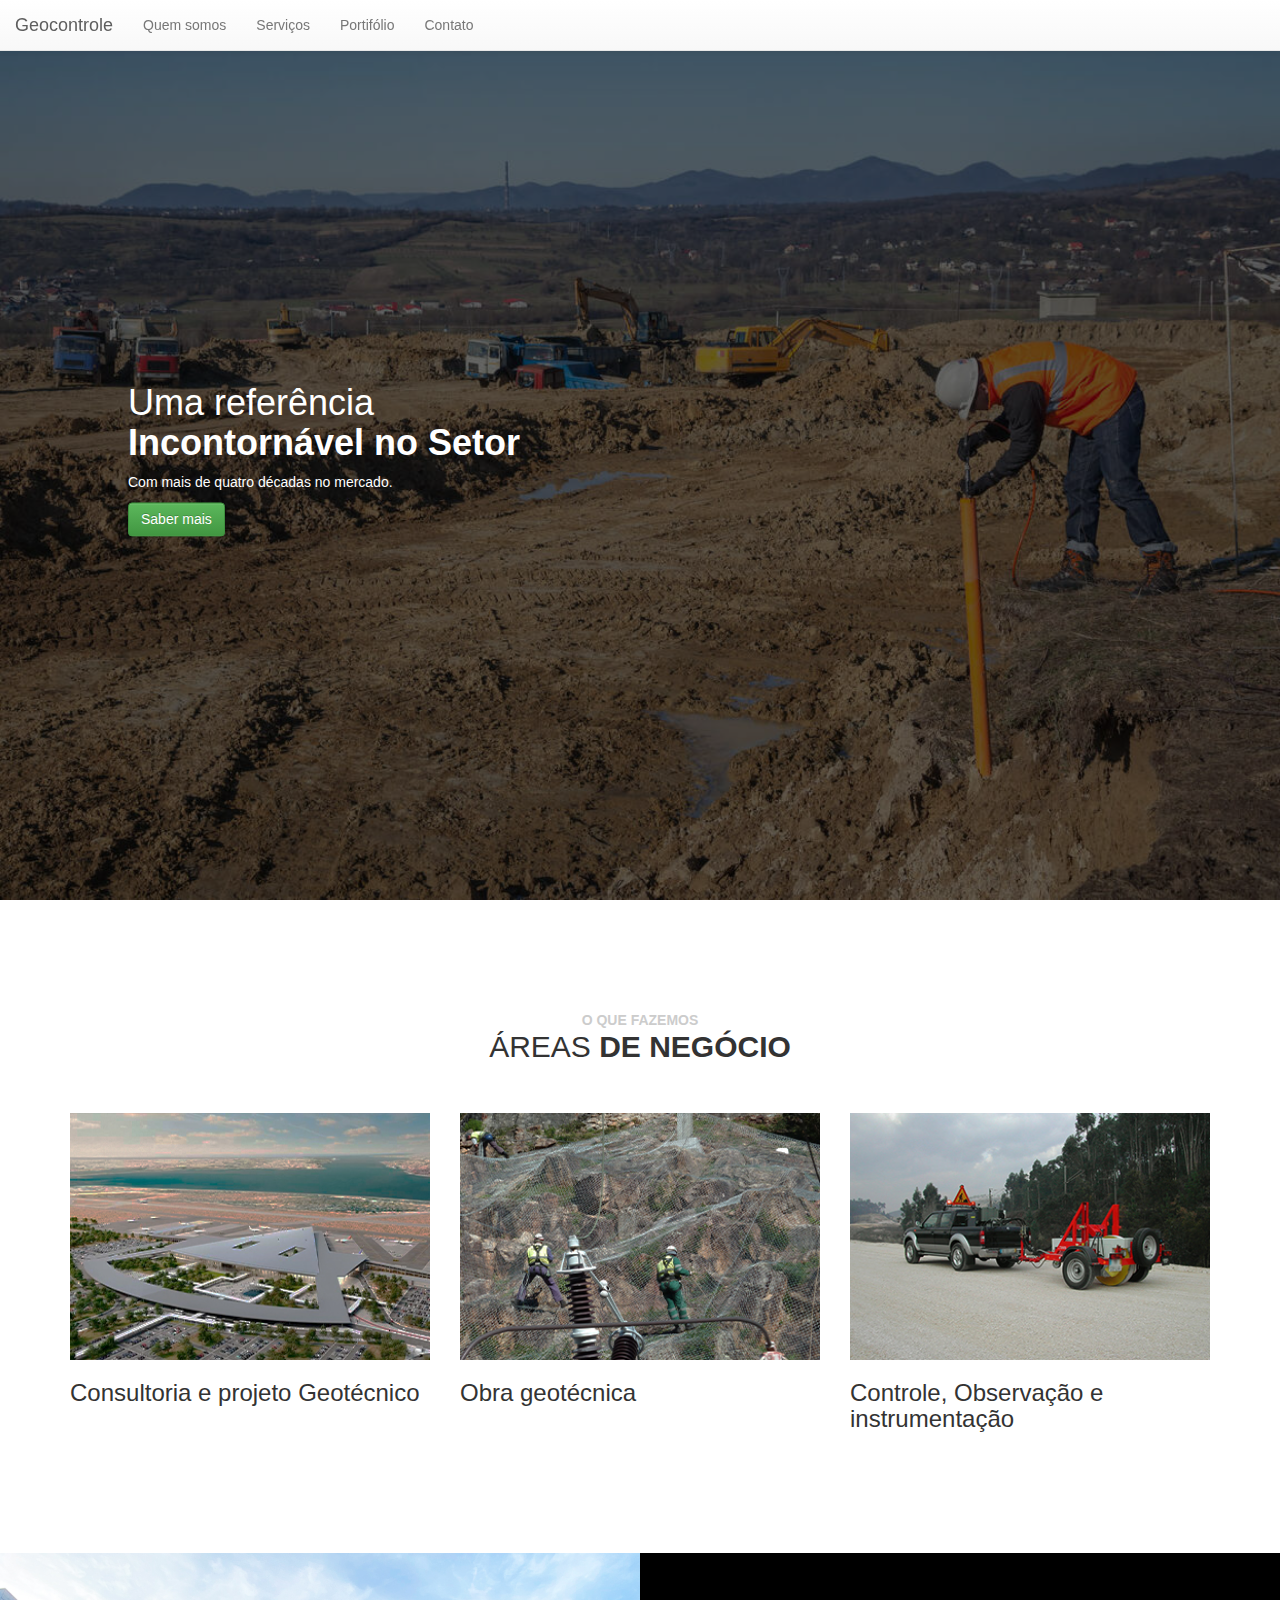
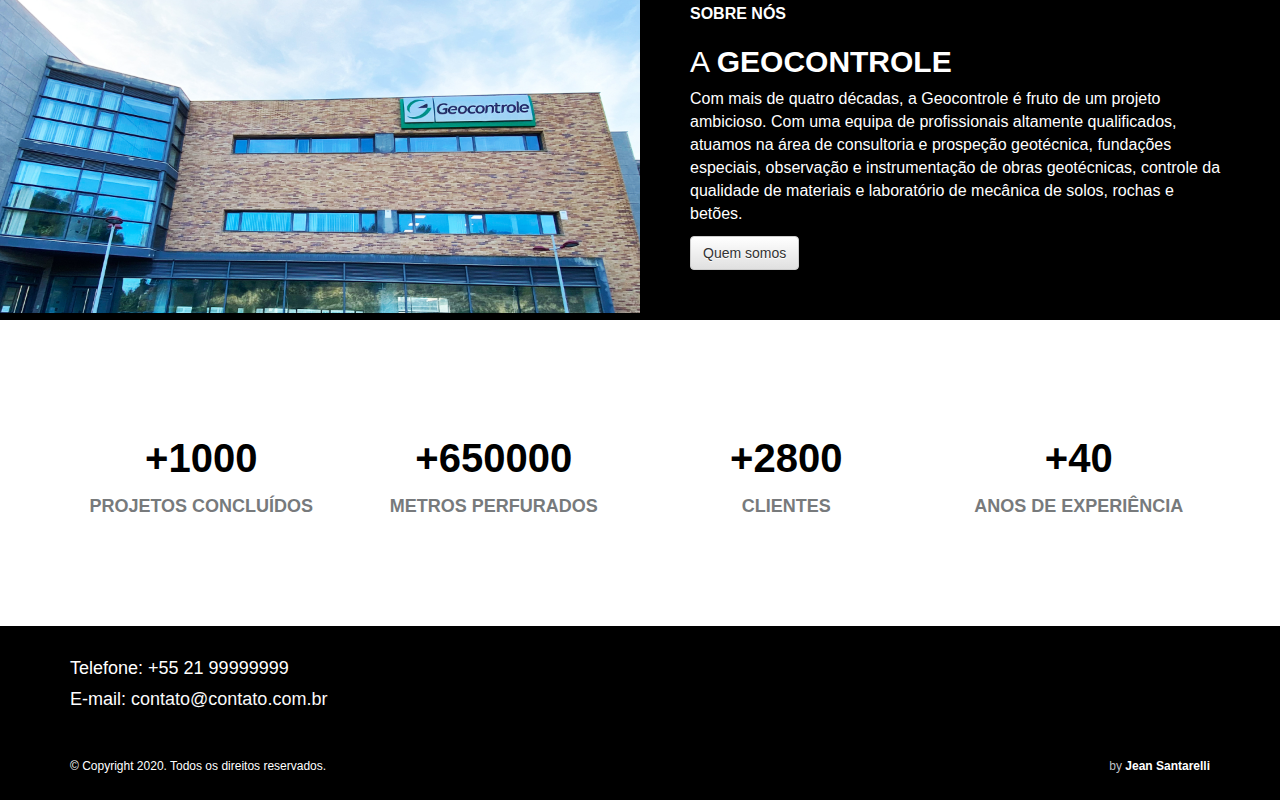
<file: index.html>
<!DOCTYPE html>
<html lang="en">
<head>
  <meta charset="UTF-8">
  <meta name="viewport" content="width=device-width, initial-scale=1.0">
  <title>Página Principal</title>
  <link rel="stylesheet" href="css/bootstrap.min.css">
  <link rel="stylesheet" href="css/bootstrap-theme.min.css">
  <link rel="stylesheet" href="css/style.css">
  <script src="https://code.jquery.com/jquery-1.12.4.min.js" integrity="sha256-ZosEbRLbNQzLpnKIkEdrPv7lOy9C27hHQ+Xp8a4MxAQ=" crossorigin="anonymous"></script>
  <script src="js/bootstrap.min.js"></script>
</head>
<body>
  
  <!-- Header -->
  <nav class="navbar navbar-default navbar-fixed-top">
    <div class="container-fluid">
      <div class="navbar-header">
        <button type="button" class="navbar-toggle collapsed" data-toggle="collapse" data-target="#bs-example-navbar-collapse-1" aria-expanded="false">
          <span class="sr-only">Toggle navigation</span>
          <span class="icon-bar"></span>
          <span class="icon-bar"></span>
          <span class="icon-bar"></span>
        </button>
        <a class="navbar-brand" href="index.html">Geocontrole</a>
      </div>
      <div class="collapse navbar-collapse" id="bs-example-navbar-collapse-1">
        <ul class="nav navbar-nav">
          <li>
            <a href="quem-somos.html">Quem somos</a>
          </li>
          <li>
            <a href="servicos.html">Serviços</a>
          </li>
          <li>
            <a href="portifolio.html">Portifólio</a>
          </li>
          <li>
            <a href="contato.html">Contato</a>
          </li>
        </ul>
      </div>
    </div>
  </nav>
  <!-- / Header -->

  <!-- Banner -->
  <div id="banner">
    <div class="text">
      <h1>Uma referência <span>Incontornável no Setor</span></h1>
      <p>Com mais de quatro décadas no mercado.</p>
      <button type="button" class="btn btn-success">Saber mais</button>
    </div>
  </div>
  <!-- / Banner -->

  <!-- Section 1 -->
  <section class="section">
    <div class="container"> <!-- container ou container-fluid -->
      <div class="row"> <!-- row é a linha -->
        <div class="col-xs-12"> <!-- col é a col-dispositivo-tamanho dispositivos: xs, sm, md, lg --- tamanhos de 1 a 12 -->
          <p>O que fazemos</p>
          <h2>Áreas <span>de negócio</span></h2>
        </div>
        <div class="col-xs-12 col-md-4">
          <img src="images/img1.jpg" alt="Consultoria e projeto Geotécnico" />
          <h3>Consultoria e projeto Geotécnico</h3>
        </div>
        <div class="col-xs-12 col-sm-6 col-md-4">
          <img src="images/img2.jpg" alt="Obra geotécnica" />
          <h3>Obra geotécnica</h3>
        </div>
        <div class="col-xs-12 col-sm-6 col-md-4">
          <img src="images/img3.jpg" alt="Controle, Observação e instrumentação" />
          <h3>Controle, Observação e instrumentação</h3>
        </div>
      </div>
    </div>
  </section>
  <!-- / Section 1 -->

  <!-- Section 2 -->
  <section class="fiftyFifty">
    <div class="container-fluid">
      <div class="row row-no-gutters">
        <div class="col-xs-12 col-sm-6">
          <img src="images/bg-section.jpg" alt="A Geocontrole" />
        </div>
        <div class="col-xs-12 col-sm-6">
          <div class="textBlock">
            <p class="area">Sobre nós</p>
            <h2>A <span>Geocontrole</span></h2>
            <p>Com mais de quatro décadas, a Geocontrole é fruto de um projeto ambicioso. Com uma equipa de profissionais altamente qualificados, atuamos na área de consultoria e prospeção geotécnica, fundações especiais, observação e instrumentação de obras geotécnicas, controle da qualidade de materiais e laboratório de mecânica de solos, rochas e betões.</p>
            <button type="button" class="btn btn-default">Quem somos</button>
          </div>
        </div>
      </div>
    </div>
  </section>
  <!-- / Section 2 -->

  <!-- Section 3 -->
  <section class="section">
    <div class="container">
      <div class="row">
        <div class="col-xs-12 col-sm-6 col-md-3">
          <p class="number">+1000</p>
          <h4>Projetos concluídos</h4>
        </div>
        <div class="col-xs-12 col-sm-6 col-md-3">
          <p class="number">+650000</p>
          <h4>Metros perfurados</h4>
        </div>
        <div class="col-xs-12 col-sm-6 col-md-3">
          <p class="number">+2800</p>
          <h4>Clientes</h4>
        </div>
        <div class="col-xs-12 col-sm-6 col-md-3">
          <p class="number">+40</p>
          <h4>Anos de experiência</h4>
        </div>
      </div>
    </div>
  </section>
  <!-- / Section 3 -->

  <!-- Rodape -->
  <footer id="footer">
    <div class="container">
      <div class="row contact">
        <div class="col-xs-12">
          <p>Telefone: +55 21 99999999</p>
          <p>E-mail: <a href="mailto:contato@contato.com.br">contato@contato.com.br</a></p>
        </div>
      </div>
      <div class="row copy">
        <div class="col-xs-12 col-md-6">
          <p>&copy; Copyright 2020. Todos os direitos reservados.</p>
        </div>
        <div class="col-xs-12 col-md-6">
          <p class="poweredBy">by <span>Jean Santarelli</span></p>
        </div>
      </div>
    </div>
  </footer>
  <!-- / Rodape -->
  
</body>
</html>
</file>
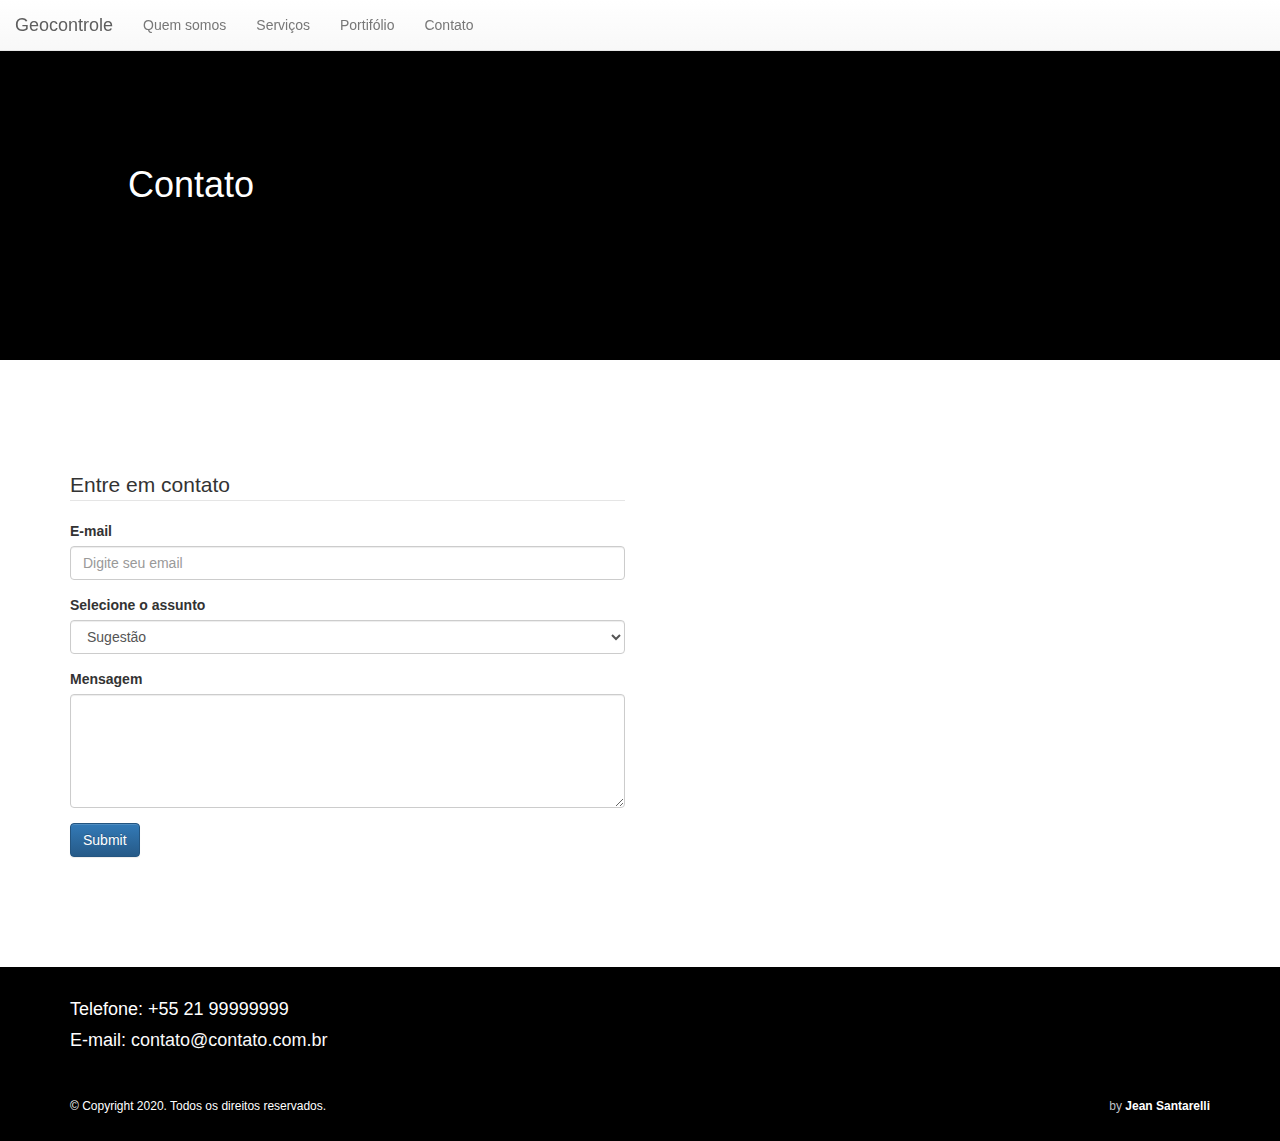
<file: contato.html>
<!DOCTYPE html>
<html lang="en">
<head>
  <meta charset="UTF-8">
  <meta name="viewport" content="width=device-width, initial-scale=1.0">
  <title>Contato</title>
  <link rel="stylesheet" href="css/bootstrap.min.css">
  <link rel="stylesheet" href="css/bootstrap-theme.min.css">
  <link rel="stylesheet" href="css/style.css">
  <script src="https://code.jquery.com/jquery-1.12.4.min.js" integrity="sha256-ZosEbRLbNQzLpnKIkEdrPv7lOy9C27hHQ+Xp8a4MxAQ=" crossorigin="anonymous"></script>
  <script src="js/bootstrap.min.js"></script>
</head>
<body>
  
  <!-- Header -->
  <nav class="navbar navbar-default navbar-fixed-top">
    <div class="container-fluid">
      <div class="navbar-header">
        <button type="button" class="navbar-toggle collapsed" data-toggle="collapse" data-target="#bs-example-navbar-collapse-1" aria-expanded="false">
          <span class="sr-only">Toggle navigation</span>
          <span class="icon-bar"></span>
          <span class="icon-bar"></span>
          <span class="icon-bar"></span>
        </button>
        <a class="navbar-brand" href="index.html">Geocontrole</a>
      </div>
      <div class="collapse navbar-collapse" id="bs-example-navbar-collapse-1">
        <ul class="nav navbar-nav">
          <li>
            <a href="quem-somos.html">Quem somos</a>
          </li>
          <li>
            <a href="servicos.html">Serviços</a>
          </li>
          <li>
            <a href="portifolio.html">Portifólio</a>
          </li>
          <li>
            <a href="contato.html">Contato</a>
          </li>
        </ul>
      </div>
    </div>
  </nav>
  <!-- / Header -->

  <!-- Banner -->
  <div id="banner" class="page">
    <div class="text">
      <h1>Contato</h1>
    </div>
  </div>
  <!-- / Banner -->

  <!-- Section 1 -->
  <section class="section">
    <div class="container">
      <div class="row">
        <div class="col-xs-12 col-md-6">
          <form>
            <fieldset>
              <legend>Entre em contato</legend>

              <div class="form-group">
                <label for="exampleInputEmail1">E-mail</label>
                <input type="email" class="form-control" id="exampleInputEmail1" aria-describedby="emailHelp" placeholder="Digite seu email">
              </div>

              <div class="form-group">
                <label for="exampleSubject">Selecione o assunto</label>
                <select class="form-control" id="exampleSubject">
                  <option value="sugestao">Sugestão</option>
                  <option value="reclamacao">Reclamação</option>
                  <option value="elogios">Elogios</option>
                </select>
              </div>

              <div class="form-group">
                <label for="exampleTextarea">Mensagem</label>
                <textarea class="form-control" id="exampleTextarea" rows="5"></textarea>
              </div>
 
              <button type="submit" class="btn btn-primary">Submit</button>
              
            </fieldset>
          </form>
        </div>
      </div>
    </div>
  </section>
  <!-- / Section 1 -->

  <!-- Rodape -->
  <footer id="footer">
    <div class="container">
      <div class="row contact">
        <div class="col-xs-12">
          <p>Telefone: +55 21 99999999</p>
          <p>E-mail: <a href="mailto:contato@contato.com.br">contato@contato.com.br</a></p>
        </div>
      </div>
      <div class="row copy">
        <div class="col-xs-12 col-md-6">
          <p>&copy; Copyright 2020. Todos os direitos reservados.</p>
        </div>
        <div class="col-xs-12 col-md-6">
          <p class="poweredBy">by <span>Jean Santarelli</span></p>
        </div>
      </div>
    </div>
  </footer>
  <!-- / Rodape -->
  
</body>
</html>
</file>
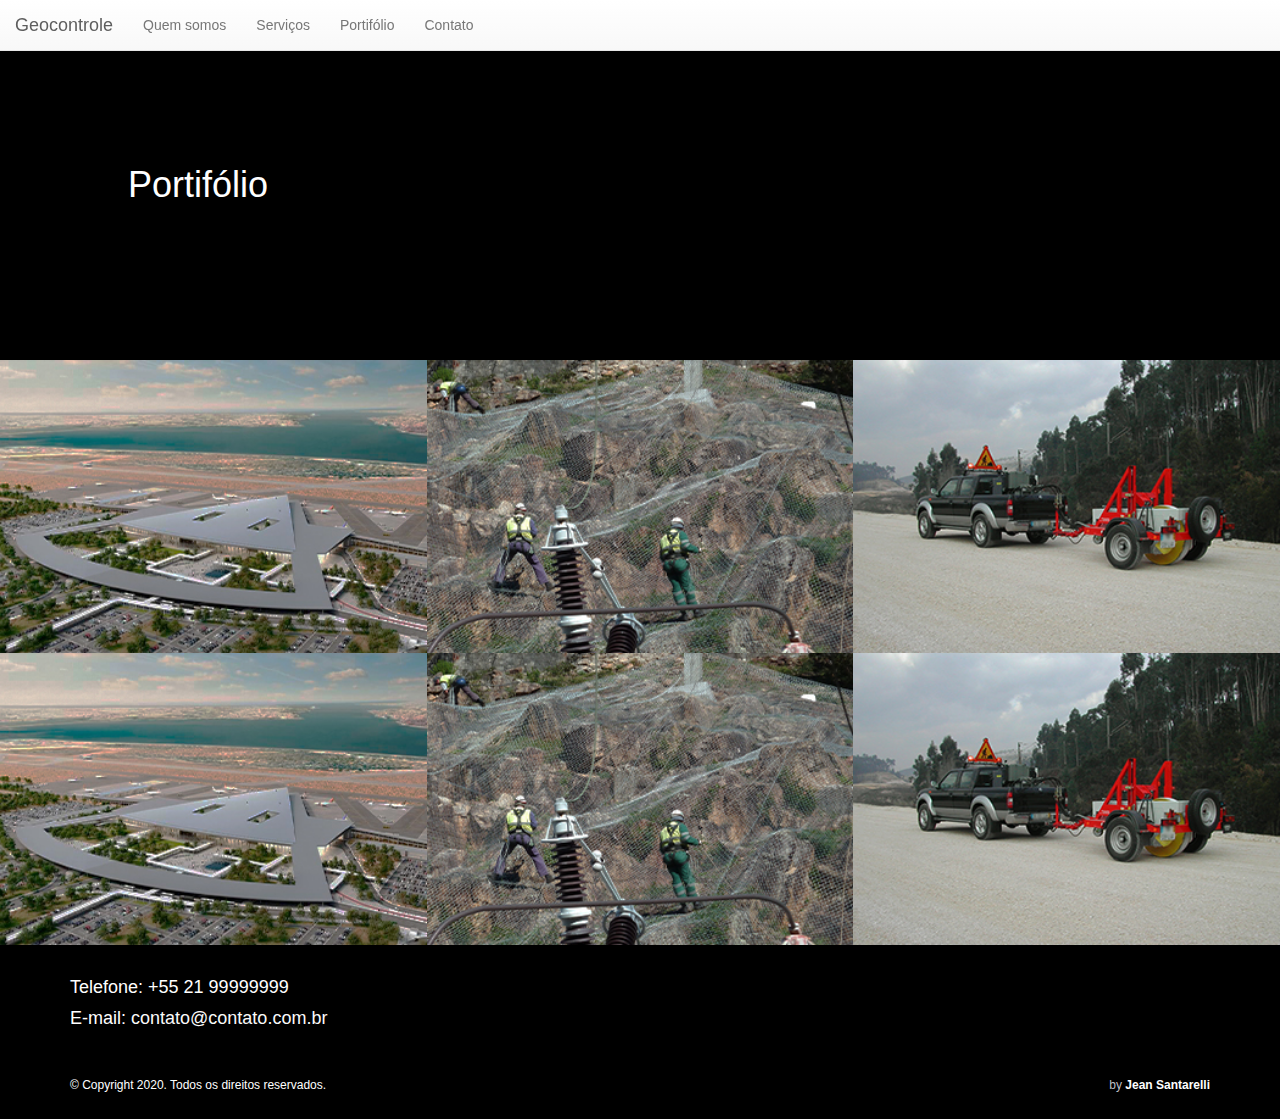
<file: portifolio.html>
<!DOCTYPE html>
<html lang="en">
<head>
  <meta charset="UTF-8">
  <meta name="viewport" content="width=device-width, initial-scale=1.0">
  <title>Portifólio</title>
  <link rel="stylesheet" href="css/bootstrap.min.css">
  <link rel="stylesheet" href="css/bootstrap-theme.min.css">
  <link rel="stylesheet" href="css/style.css">
  <script src="https://code.jquery.com/jquery-1.12.4.min.js" integrity="sha256-ZosEbRLbNQzLpnKIkEdrPv7lOy9C27hHQ+Xp8a4MxAQ=" crossorigin="anonymous"></script>
  <script src="js/bootstrap.min.js"></script>
</head>
<body>
  
  <!-- Header -->
  <nav class="navbar navbar-default navbar-fixed-top">
    <div class="container-fluid">
      <div class="navbar-header">
        <button type="button" class="navbar-toggle collapsed" data-toggle="collapse" data-target="#bs-example-navbar-collapse-1" aria-expanded="false">
          <span class="sr-only">Toggle navigation</span>
          <span class="icon-bar"></span>
          <span class="icon-bar"></span>
          <span class="icon-bar"></span>
        </button>
        <a class="navbar-brand" href="index.html">Geocontrole</a>
      </div>
      <div class="collapse navbar-collapse" id="bs-example-navbar-collapse-1">
        <ul class="nav navbar-nav">
          <li>
            <a href="quem-somos.html">Quem somos</a>
          </li>
          <li>
            <a href="servicos.html">Serviços</a>
          </li>
          <li>
            <a href="portifolio.html">Portifólio</a>
          </li>
          <li>
            <a href="contato.html">Contato</a>
          </li>
        </ul>
      </div>
    </div>
  </nav>
  <!-- / Header -->

  <!-- Banner -->
  <div id="banner" class="page">
    <div class="text">
      <h1>Portifólio</h1>
    </div>
  </div>
  <!-- / Banner -->

  <!-- Section 1 -->
  <section class="section portifolio">
    <div class="container-fluid">

      <div class="row row-no-gutters">
        <div class="col-xs-12 col-md-4">
          <img src="images/img1.jpg" alt="Consultoria e projeto Geotécnico" />
        </div>
        <div class="col-xs-12 col-sm-6 col-md-4">
          <img src="images/img2.jpg" alt="Obra geotécnica" />
        </div>
        <div class="col-xs-12 col-sm-6 col-md-4">
          <img src="images/img3.jpg" alt="Controle, Observação e instrumentação" />
        </div>
      </div>
      <div class="row row-no-gutters">
        <div class="col-xs-12 col-md-4">
          <img src="images/img1.jpg" alt="Consultoria e projeto Geotécnico" />
        </div>
        <div class="col-xs-12 col-sm-6 col-md-4">
          <img src="images/img2.jpg" alt="Obra geotécnica" />
        </div>
        <div class="col-xs-12 col-sm-6 col-md-4">
          <img src="images/img3.jpg" alt="Controle, Observação e instrumentação" />
        </div>
      </div>

    </div>
  </section>
  <!-- / Section 1 -->

  <!-- Rodape -->
  <footer id="footer">
    <div class="container">
      <div class="row contact">
        <div class="col-xs-12">
          <p>Telefone: +55 21 99999999</p>
          <p>E-mail: <a href="mailto:contato@contato.com.br">contato@contato.com.br</a></p>
        </div>
      </div>
      <div class="row copy">
        <div class="col-xs-12 col-md-6">
          <p>&copy; Copyright 2020. Todos os direitos reservados.</p>
        </div>
        <div class="col-xs-12 col-md-6">
          <p class="poweredBy">by <span>Jean Santarelli</span></p>
        </div>
      </div>
    </div>
  </footer>
  <!-- / Rodape -->
  
</body>
</html>
</file>
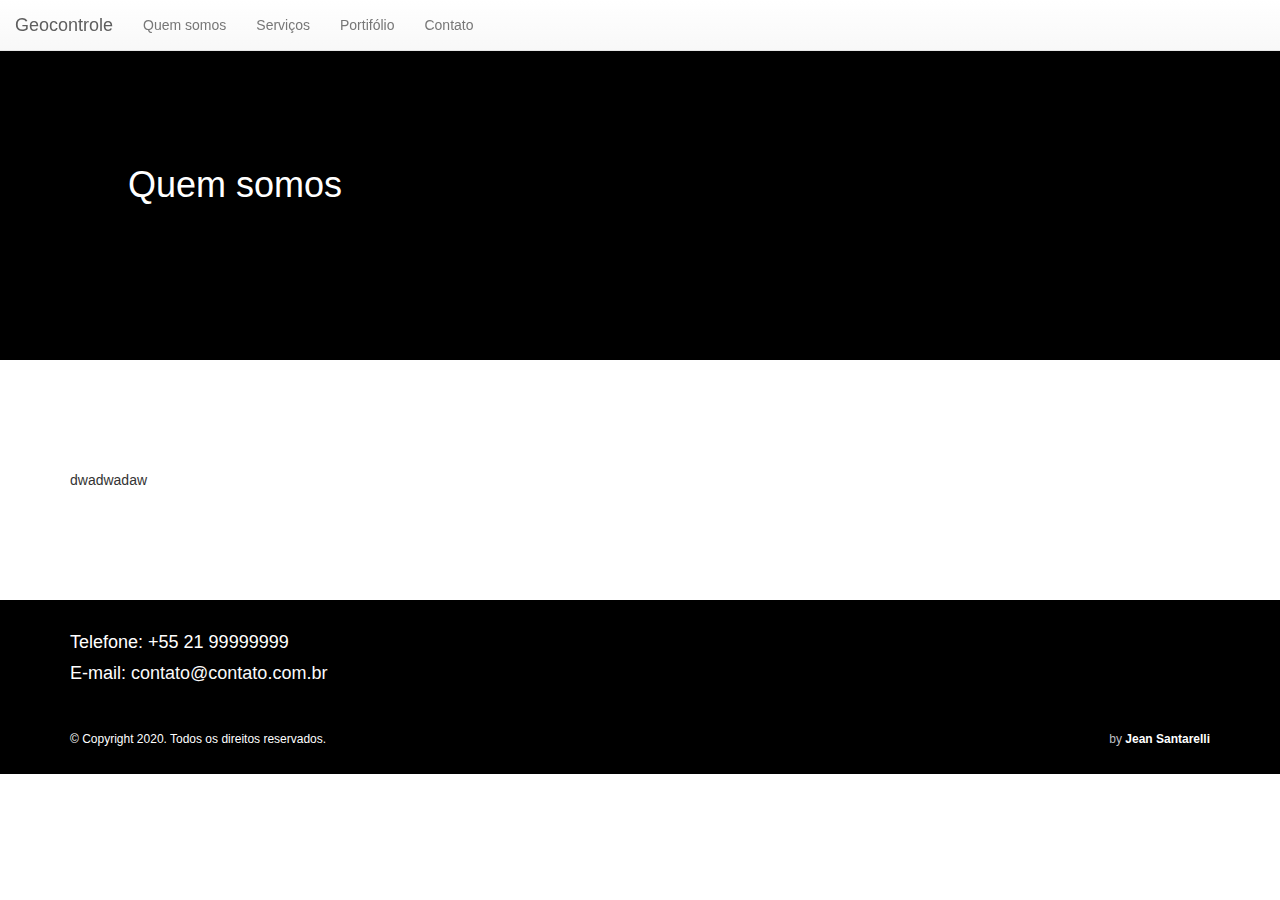
<file: quem-somos.html>
<!DOCTYPE html>
<html lang="en">
<head>
  <meta charset="UTF-8">
  <meta name="viewport" content="width=device-width, initial-scale=1.0">
  <title>Quem somos</title>
  <link rel="stylesheet" href="css/bootstrap.min.css">
  <link rel="stylesheet" href="css/bootstrap-theme.min.css">
  <link rel="stylesheet" href="css/style.css">
</head>
<body>
  
  <!-- Header -->
  <nav class="navbar navbar-default navbar-fixed-top">
    <div class="container-fluid">
      <div class="navbar-header">
        <button type="button" class="navbar-toggle collapsed" data-toggle="collapse" data-target="#bs-example-navbar-collapse-1" aria-expanded="false">
          <span class="sr-only">Toggle navigation</span>
          <span class="icon-bar"></span>
          <span class="icon-bar"></span>
          <span class="icon-bar"></span>
        </button>
        <a class="navbar-brand" href="index.html">Geocontrole</a>
      </div>
      <div class="collapse navbar-collapse" id="bs-example-navbar-collapse-1">
        <ul class="nav navbar-nav">
          <li>
            <a href="quem-somos.html">Quem somos</a>
          </li>
          <li>
            <a href="servicos.html">Serviços</a>
          </li>
          <li>
            <a href="portifolio.html">Portifólio</a>
          </li>
          <li>
            <a href="contato.html">Contato</a>
          </li>
        </ul>
      </div>
    </div>
  </nav>
  <!-- / Header -->

  <!-- Banner -->
  <div id="banner" class="page">
    <div class="text">
      <h1>Quem somos</h1>
    </div>
  </div>
  <!-- / Banner -->

  <!-- Section 1 -->
  <section class="section">
    <div class="container">
      <div class="row">
        <div class="col-xs-12 col-md-6">
          dwadwadaw
        </div>
      </div>
    </div>
  </section>
  <!-- / Section 1 -->

  <!-- Rodape -->
  <footer id="footer">
    <div class="container">
      <div class="row contact">
        <div class="col-xs-12">
          <p>Telefone: +55 21 99999999</p>
          <p>E-mail: <a href="mailto:contato@contato.com.br">contato@contato.com.br</a></p>
        </div>
      </div>
      <div class="row copy">
        <div class="col-xs-12 col-md-6">
          <p>&copy; Copyright 2020. Todos os direitos reservados.</p>
        </div>
        <div class="col-xs-12 col-md-6">
          <p class="poweredBy">by <span>Jean Santarelli</span></p>
        </div>
      </div>
    </div>
  </footer>
  <!-- / Rodape -->
  
</body>
</html>
</file>
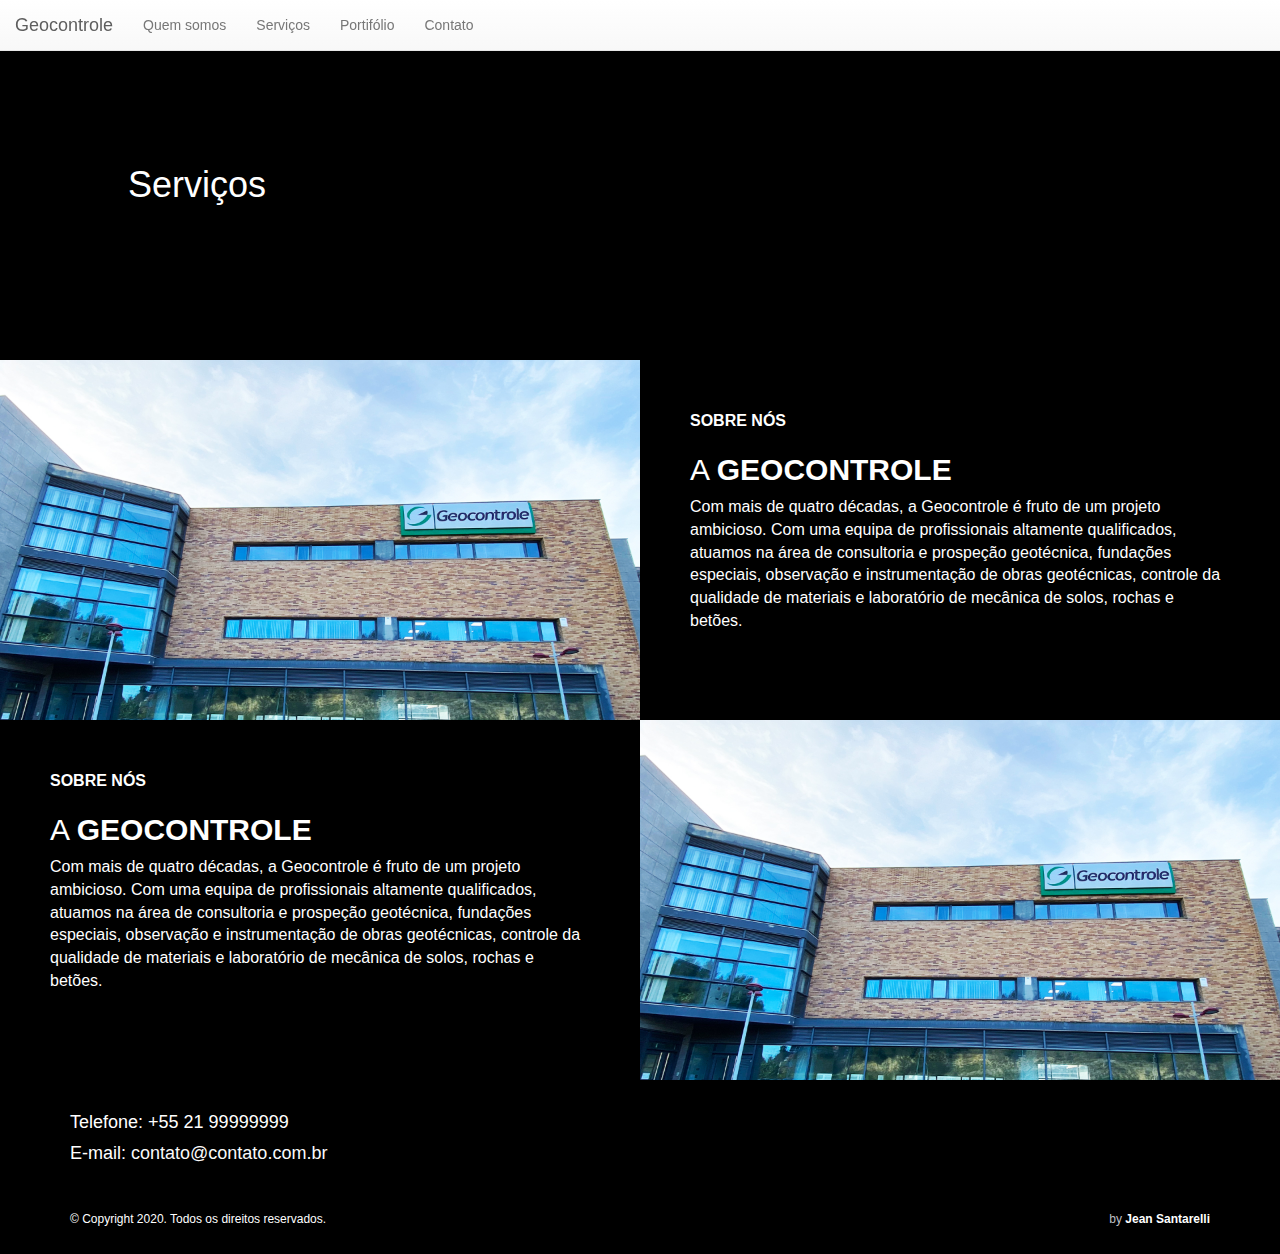
<file: servicos.html>
<!DOCTYPE html>
<html lang="en">
<head>
  <meta charset="UTF-8">
  <meta name="viewport" content="width=device-width, initial-scale=1.0">
  <title>Serviços</title>
  <link rel="stylesheet" href="css/bootstrap.min.css">
  <link rel="stylesheet" href="css/bootstrap-theme.min.css">
  <link rel="stylesheet" href="css/style.css">
  <script src="https://code.jquery.com/jquery-1.12.4.min.js" integrity="sha256-ZosEbRLbNQzLpnKIkEdrPv7lOy9C27hHQ+Xp8a4MxAQ=" crossorigin="anonymous"></script>
  <script src="js/bootstrap.min.js"></script>
</head>
<body>
  
  <!-- Header -->
  <nav class="navbar navbar-default navbar-fixed-top">
    <div class="container-fluid">
      <div class="navbar-header">
        <button type="button" class="navbar-toggle collapsed" data-toggle="collapse" data-target="#bs-example-navbar-collapse-1" aria-expanded="false">
          <span class="sr-only">Toggle navigation</span>
          <span class="icon-bar"></span>
          <span class="icon-bar"></span>
          <span class="icon-bar"></span>
        </button>
        <a class="navbar-brand" href="index.html">Geocontrole</a>
      </div>
      <div class="collapse navbar-collapse" id="bs-example-navbar-collapse-1">
        <ul class="nav navbar-nav">
          <li>
            <a href="quem-somos.html">Quem somos</a>
          </li>
          <li>
            <a href="servicos.html">Serviços</a>
          </li>
          <li>
            <a href="portifolio.html">Portifólio</a>
          </li>
          <li>
            <a href="contato.html">Contato</a>
          </li>
        </ul>
      </div>
    </div>
  </nav>
  <!-- / Header -->

  <!-- Banner -->
  <div id="banner" class="page">
    <div class="text">
      <h1>Serviços</h1>
    </div>
  </div>
  <!-- / Banner -->

  <!-- Section 1 -->
  <section class="fiftyFifty">
    <div class="container-fluid">
      <div class="row row-no-gutters">
        <div class="col-xs-12 col-sm-6">
          <img src="images/bg-section.jpg" alt="A Geocontrole" />
        </div>
        <div class="col-xs-12 col-sm-6">
          <div class="textBlock">
            <p class="area">Sobre nós</p>
            <h2>A <span>Geocontrole</span></h2>
            <p>Com mais de quatro décadas, a Geocontrole é fruto de um projeto ambicioso. Com uma equipa de profissionais altamente qualificados, atuamos na área de consultoria e prospeção geotécnica, fundações especiais, observação e instrumentação de obras geotécnicas, controle da qualidade de materiais e laboratório de mecânica de solos, rochas e betões.</p>
          </div>
        </div>
      </div>
    </div>
  </section>
  <!-- / Section 1 -->

    <!-- Section 2 -->
    <section class="fiftyFifty">
      <div class="container-fluid">
        <div class="row row-no-gutters">
          <div class="col-xs-12 col-sm-6">
            <div class="textBlock">
              <p class="area">Sobre nós</p>
              <h2>A <span>Geocontrole</span></h2>
              <p>Com mais de quatro décadas, a Geocontrole é fruto de um projeto ambicioso. Com uma equipa de profissionais altamente qualificados, atuamos na área de consultoria e prospeção geotécnica, fundações especiais, observação e instrumentação de obras geotécnicas, controle da qualidade de materiais e laboratório de mecânica de solos, rochas e betões.</p>
            </div>
          </div>
          <div class="col-xs-12 col-sm-6">
            <img src="images/bg-section.jpg" alt="A Geocontrole" />
          </div>
        </div>
      </div>
    </section>
    <!-- / Section 2 -->

  <!-- Rodape -->
  <footer id="footer">
    <div class="container">
      <div class="row contact">
        <div class="col-xs-12">
          <p>Telefone: +55 21 99999999</p>
          <p>E-mail: <a href="mailto:contato@contato.com.br">contato@contato.com.br</a></p>
        </div>
      </div>
      <div class="row copy">
        <div class="col-xs-12 col-md-6">
          <p>&copy; Copyright 2020. Todos os direitos reservados.</p>
        </div>
        <div class="col-xs-12 col-md-6">
          <p class="poweredBy">by <span>Jean Santarelli</span></p>
        </div>
      </div>
    </div>
  </footer>
  <!-- / Rodape -->
  
</body>
</html>
</file>
<file: css/style.css>
#banner{
  display: block;
  width: 100%;
  height: 100vh;
  background: #000;
  background-image: url('../images/banner.jpg');
  background-size: cover;
  background-repeat: no-repeat;
  position: relative;
}

#banner.page{
  background-image: none;
  height: 40vh;
}

#banner::before{
  content: "";
  position: absolute;
  top: 0;
  left: 0;
  width: 100%;
  height: 100%;
  display: block;
  background: #000;
  opacity: 0.6;
  z-index: 1;
}

#banner .text{
  position: absolute;
  top: 50%;
  left: 10%;
  transform: translate(0, -50%);
  z-index: 2;
}

#banner .text h1{
  color: #fff;
  font-weight: 400;
}

#banner .text h1 span{
  display: block;
  font-weight: 700;
}

#banner .text p{
  color: #fff;
}

.section{
  position: relative;
  padding: 110px 0;
}

.section.portifolio{
  padding: 0;
}

.section.portifolio .container-fluid{
  padding: 0;
}

.section img{
  display: block;
  width: 100%;
  height: auto;
}

.section h2{
  font-weight: 400;
  text-transform: uppercase;
  margin: 0 0 50px 0;
  text-align: center;
}

.section h4{
  text-transform: uppercase;
  margin: 10px 0 0 0;
  font-weight: 700;
  color: #777a7c;
  text-align: center;
}

.section h2 span{
  font-weight: 700;
}

.section p{
  color: #ccc;
  margin: 0;
  text-transform: uppercase;
  font-weight: 700;
  text-align: center;
}

.section p.text{
  text-transform: initial;
  color: #2d2d2d;
  font-weight: 400;
  font-size: 16px;
  margin-bottom: 15px;
}

.section p.number{
  font-size: 40px;
  color: #000;
  font-weight: 900;
}

.fiftyFifty{
  background: #000;
}

.fiftyFifty img{
  display: block;
  width: 100%;
  height: auto;
}

.fiftyFifty .textBlock{
  padding: 50px;
}

.fiftyFifty .textBlock p{
  font-size: 16px;
  color: #fff;
}

.fiftyFifty .textBlock p.area{
  text-transform: uppercase;
  font-weight: 700;
}

.fiftyFifty .textBlock h2{
  color: #fff;
  font-weight: 400;
  text-transform: uppercase;
}

.fiftyFifty .textBlock h2 span{
  font-weight: 900;
}

.fiftyFifty .container-fluid{
  padding: 0;
}

#footer{
  background: #000;
  color: #fff;
  padding: 25px 0;
}

#footer .contact{
  margin-bottom: 40px;
}

#footer .contact p{
  font-size: 18px;
  margin: 5px 0;
}

#footer .contact p a:link,
#footer .contact p a:visited{
  color: #fafafa;
}

#footer .contact p a:hover{
  color: #fff;
}

#footer .copy p{
  font-size: 12px;
  margin: 0;
}

#footer .copy p.poweredBy{
  text-align: right;
  color: #bebfc4;
}

#footer .copy p.poweredBy span{
  color: #fff;
  font-weight: 600;
}
</file>
